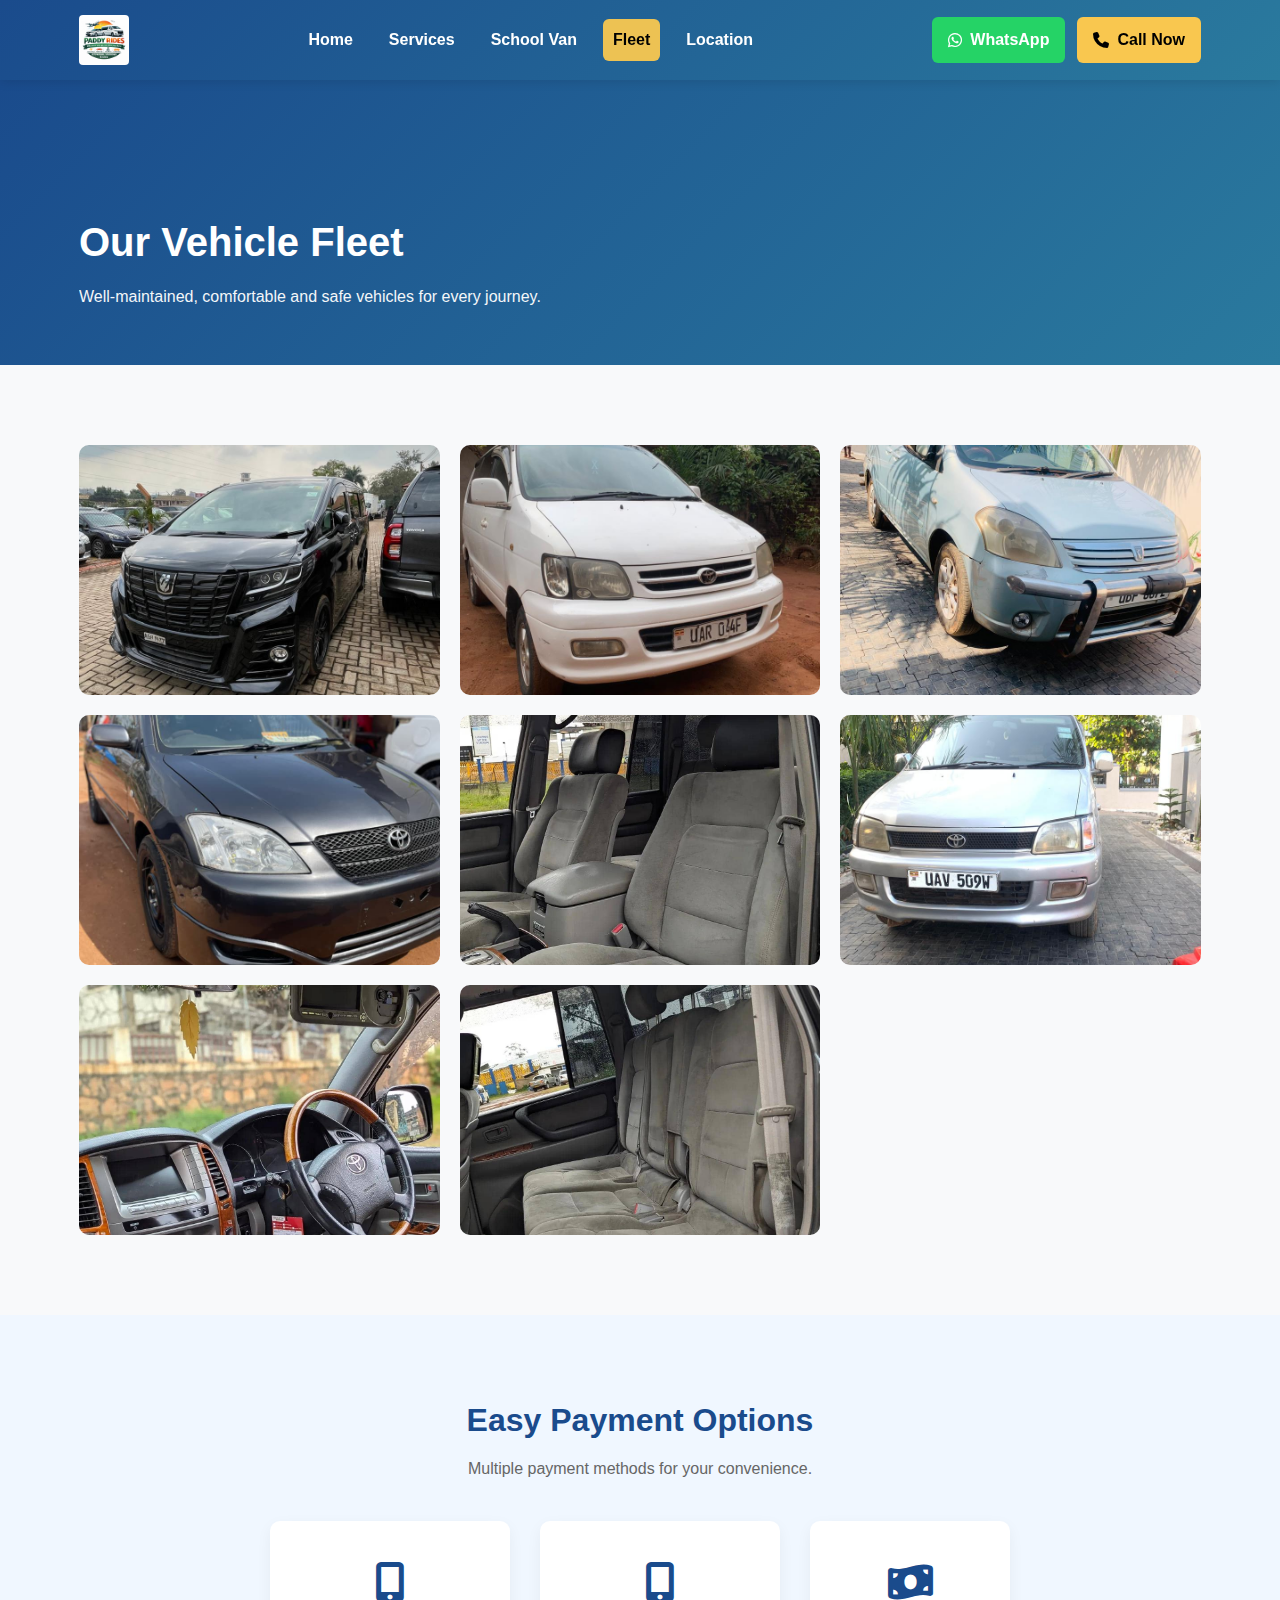
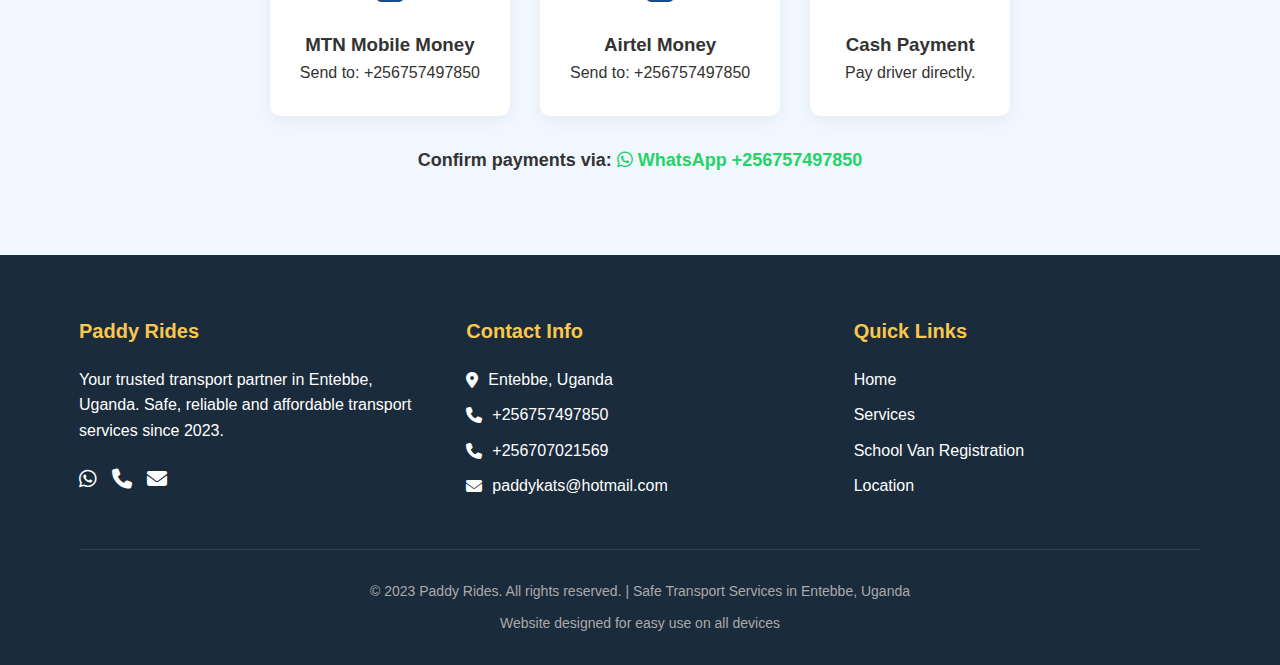
<file: gallery.html>
<!DOCTYPE html>
<html lang="en">
  <head>
    <meta charset="UTF-8" />
    <meta name="viewport" content="width=device-width, initial-scale=1.0" />
    <title>Paddy Rides - Vehicle Fleet & Payments</title>
    <link
      rel="stylesheet"
      href="https://cdnjs.cloudflare.com/ajax/libs/font-awesome/6.4.0/css/all.min.css"
    />
    <link rel="stylesheet" href="gallery.css" />
  </head>
  <body>
    <header>
      <div class="container header-content">
        <a class="logo" href="index.html">
          <img src="PR logo.jpeg" alt="Paddy Rides logo" class="logo-image" />
        </a>

        <nav class="nav-links" aria-label="Primary">
          <a href="index.html">Home</a>
          <a href="services.html">Services</a>
          <a href="registration.html">School Van</a>
          <a class="active" href="gallery.html">Fleet</a>
          <a href="location.html">Location</a>
        </nav>

        <div class="contact-header">
          <a href="https://wa.me/256757497850" class="contact-btn whatsapp-btn">
            <i class="fab fa-whatsapp"></i> WhatsApp
          </a>
          <a href="tel:+256757497850" class="contact-btn">
            <i class="fas fa-phone"></i> Call Now
          </a>
        </div>
      </div>
    </header>

    <section class="page-hero">
      <div class="container">
        <h2>Our Vehicle Fleet</h2>
        <p>Well-maintained, comfortable and safe vehicles for every journey.</p>
      </div>
    </section>

    <section>
      <div class="container">
        <div class="gallery-grid">
          <div class="gallery-item">
            <img src="image 1.jpeg" alt="Paddy Rides vehicle" />
          </div>
          <div class="gallery-item">
            <img src="image 2.jpeg" alt="Paddy Rides vehicle" />
          </div>
          <div class="gallery-item">
            <img src="image 3.jpeg" alt="Paddy Rides vehicle" />
          </div>
          <div class="gallery-item">
            <img src="image 4.jpeg" alt="Paddy Rides vehicle" />
          </div>
          <div class="gallery-item">
            <img src="image 5.jpeg" alt="Paddy Rides vehicle" />
          </div>
          <div class="gallery-item">
            <img src="image 6.jpeg" alt="Paddy Rides vehicle" />
          </div>
          <div class="gallery-item">
            <img src="image 7.jpeg" alt="Paddy Rides vehicle" />
          </div>
          <div class="gallery-item">
            <img src="image 8.jpeg" alt="Paddy Rides vehicle" />
          </div>
        </div>
      </div>
    </section>

    <section class="payments">
      <div class="container">
        <div class="section-title">
          <h2>Easy Payment Options</h2>
          <p>Multiple payment methods for your convenience.</p>
        </div>
        <div class="payment-methods">
          <div class="payment-card">
            <div class="payment-icon">
              <i class="fas fa-mobile-alt"></i>
            </div>
            <h3>MTN Mobile Money</h3>
            <p>Send to: +256757497850</p>
          </div>
          <div class="payment-card">
            <div class="payment-icon">
              <i class="fas fa-mobile-alt"></i>
            </div>
            <h3>Airtel Money</h3>
            <p>Send to: +256757497850</p>
          </div>
          <div class="payment-card">
            <div class="payment-icon">
              <i class="fas fa-money-bill-wave"></i>
            </div>
            <h3>Cash Payment</h3>
            <p>Pay driver directly.</p>
          </div>
        </div>
        <p class="payment-note">
          <strong>Confirm payments via:</strong>
          <a href="https://wa.me/256757497850">
            <i class="fab fa-whatsapp"></i> WhatsApp +256757497850
          </a>
        </p>
      </div>
    </section>

    <footer>
      <div class="container">
        <div class="footer-content">
          <div class="footer-column">
            <h3>Paddy Rides</h3>
            <p>
              Your trusted transport partner in Entebbe, Uganda. Safe, reliable and affordable
              transport services since 2023.
            </p>
            <div class="social-links">
              <a href="https://wa.me/256757497850"><i class="fab fa-whatsapp"></i></a>
              <a href="tel:+256757497850"><i class="fas fa-phone"></i></a>
              <a href="mailto:paddykats@hotmail.com"><i class="fas fa-envelope"></i></a>
            </div>
          </div>

          <div class="footer-column">
            <h3>Contact Info</h3>
            <div class="contact-info">
              <p><i class="fas fa-map-marker-alt"></i> Entebbe, Uganda</p>
              <p><i class="fas fa-phone"></i> +256757497850</p>
              <p><i class="fas fa-phone"></i> +256707021569</p>
              <p><i class="fas fa-envelope"></i> paddykats@hotmail.com</p>
            </div>
          </div>

          <div class="footer-column">
            <h3>Quick Links</h3>
            <ul style="list-style: none">
              <li style="margin-bottom: 10px">
                <a href="index.html" style="color: white; text-decoration: none">Home</a>
              </li>
              <li style="margin-bottom: 10px">
                <a href="services.html" style="color: white; text-decoration: none">Services</a>
              </li>
              <li style="margin-bottom: 10px">
                <a href="registration.html" style="color: white; text-decoration: none"
                  >School Van Registration</a
                >
              </li>
              <li>
                <a href="location.html" style="color: white; text-decoration: none">Location</a>
              </li>
            </ul>
          </div>
        </div>

        <div class="copyright">
          <p>© 2023 Paddy Rides. All rights reserved. | Safe Transport Services in Entebbe, Uganda</p>
          <p style="margin-top: 10px">Website designed for easy use on all devices</p>
        </div>
      </div>
    </footer>
  </body>
</html>
</file>
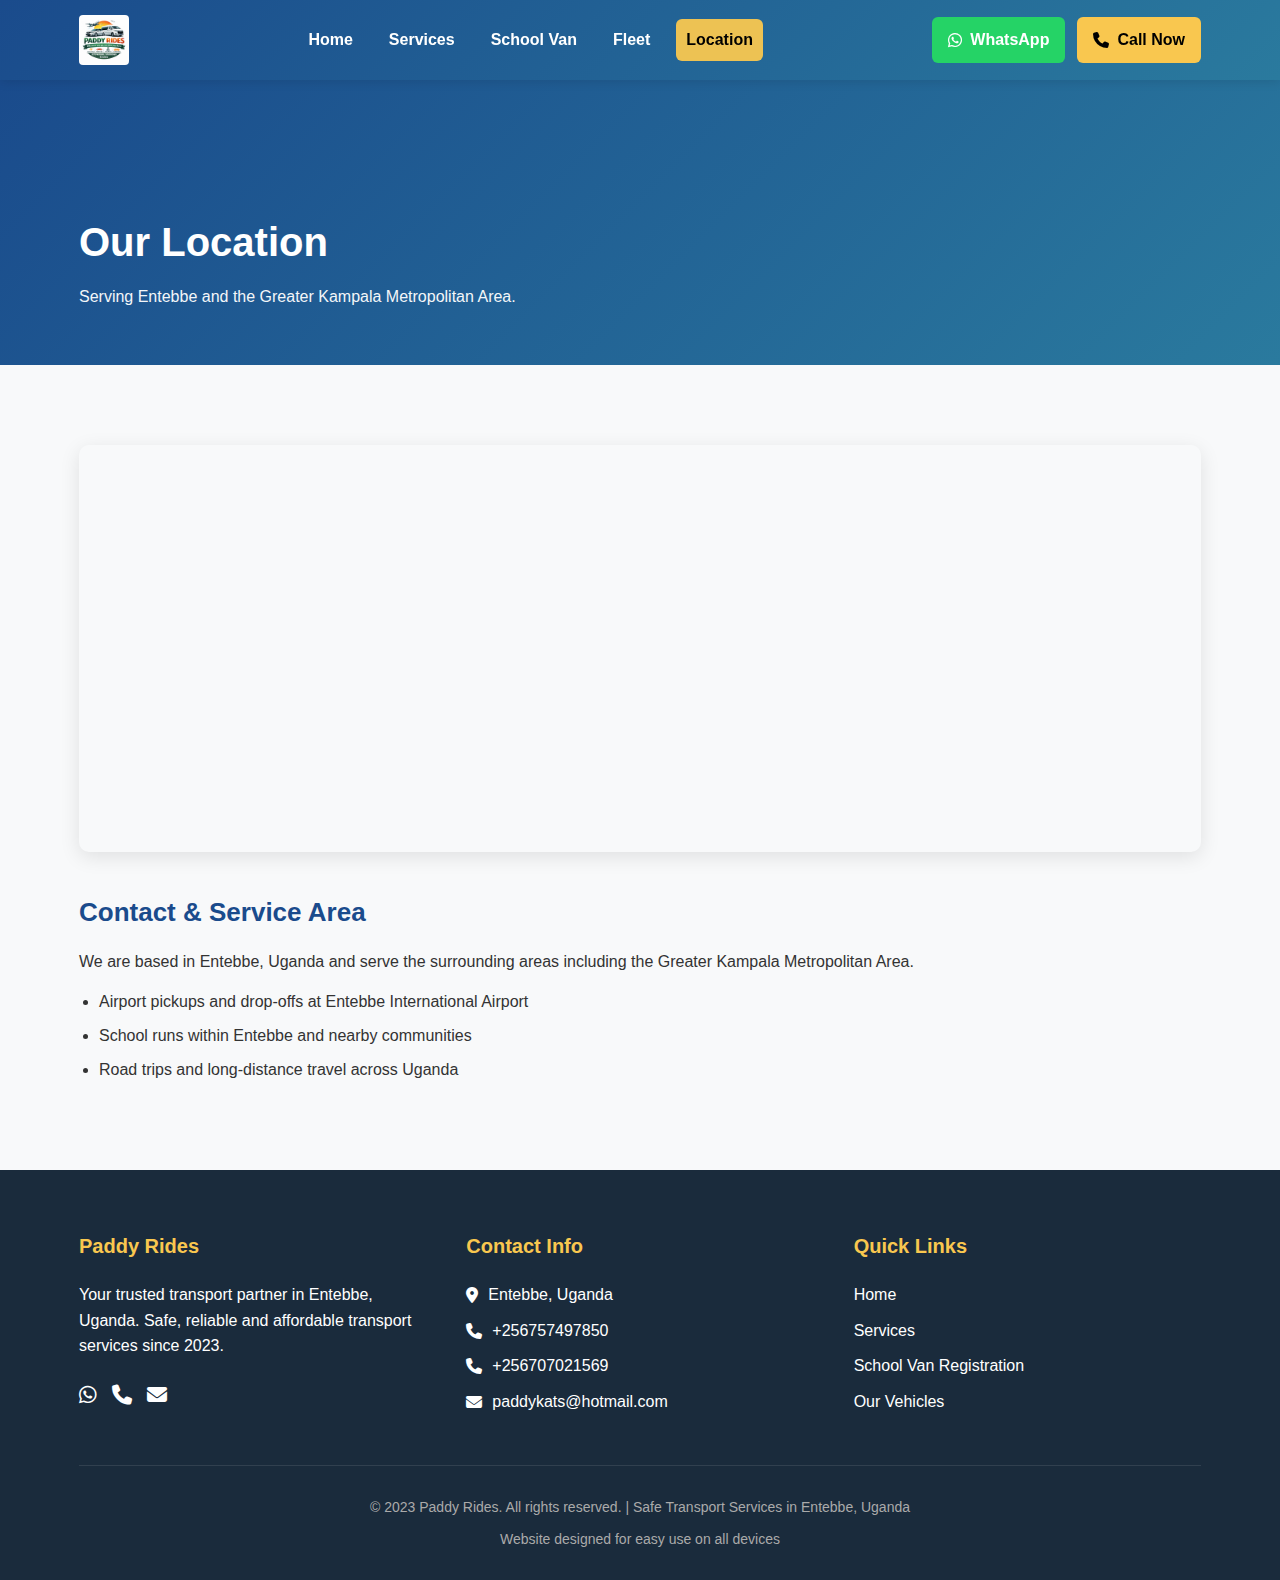
<file: location.html>
<!DOCTYPE html>
<html lang="en">
  <head>
    <meta charset="UTF-8" />
    <meta name="viewport" content="width=device-width, initial-scale=1.0" />
    <title>Paddy Rides - Location</title>
    <link
      rel="stylesheet"
      href="https://cdnjs.cloudflare.com/ajax/libs/font-awesome/6.4.0/css/all.min.css"
    />
    <link rel="stylesheet" href="location.css" />
  </head>
  <body>
    <header>
      <div class="container header-content">
        <a class="logo" href="index.html">
          <img src="PR LOGO.jpeg" alt="Paddy Rides logo" class="logo-image" />
        </a>

        <nav class="nav-links" aria-label="Primary">
          <a href="index.html">Home</a>
          <a href="services.html">Services</a>
          <a href="registration.html">School Van</a>
          <a href="gallery.html">Fleet</a>
          <a class="active" href="location.html">Location</a>
        </nav>

        <div class="contact-header">
          <a href="https://wa.me/256757497850" class="contact-btn whatsapp-btn">
            <i class="fab fa-whatsapp"></i> WhatsApp
          </a>
          <a href="tel:+256757497850" class="contact-btn">
            <i class="fas fa-phone"></i> Call Now
          </a>
        </div>
      </div>
    </header>

    <section class="page-hero">
      <div class="container">
        <h2>Our Location</h2>
        <p>Serving Entebbe and the Greater Kampala Metropolitan Area.</p>
      </div>
    </section>

    <section>
      <div class="container">
        <div class="map-wrapper">
          <iframe
            src="https://www.google.com/maps/embed?pb=!1m18!1m12!1m3!1d3989.7395999999996!2d32.463191!3d0.0512126!2m3!1f0!2f0!3f0!3m2!1i1024!2i768!4f13.1!3m3!1m2!1s0x177dbb6e8a6e2d5f%3A0xf4c2d4a8b6e7b1b8!2sEntebbe%2C%20Uganda!5e0!3m2!1sen!2s!4v1681234567890!5m2!1sen!2s"
            width="100%"
            height="400"
            style="border: 0"
            allowfullscreen=""
            loading="lazy"
            referrerpolicy="no-referrer-when-downgrade"
          ></iframe>
        </div>

        <div class="location-details">
          <h3>Contact & Service Area</h3>
          <p>
            We are based in Entebbe, Uganda and serve the surrounding areas including the Greater
            Kampala Metropolitan Area.
          </p>
          <ul>
            <li>Airport pickups and drop-offs at Entebbe International Airport</li>
            <li>School runs within Entebbe and nearby communities</li>
            <li>Road trips and long-distance travel across Uganda</li>
          </ul>
        </div>
      </div>
    </section>

    <footer>
      <div class="container">
        <div class="footer-content">
          <div class="footer-column">
            <h3>Paddy Rides</h3>
            <p>
              Your trusted transport partner in Entebbe, Uganda. Safe, reliable and affordable
              transport services since 2023.
            </p>
            <div class="social-links">
              <a href="https://wa.me/256757497850"><i class="fab fa-whatsapp"></i></a>
              <a href="tel:+256757497850"><i class="fas fa-phone"></i></a>
              <a href="mailto:paddykats@hotmail.com"><i class="fas fa-envelope"></i></a>
            </div>
          </div>

          <div class="footer-column">
            <h3>Contact Info</h3>
            <div class="contact-info">
              <p><i class="fas fa-map-marker-alt"></i> Entebbe, Uganda</p>
              <p><i class="fas fa-phone"></i> +256757497850</p>
              <p><i class="fas fa-phone"></i> +256707021569</p>
              <p><i class="fas fa-envelope"></i> paddykats@hotmail.com</p>
            </div>
          </div>

          <div class="footer-column">
            <h3>Quick Links</h3>
            <ul style="list-style: none">
              <li style="margin-bottom: 10px">
                <a href="index.html" style="color: white; text-decoration: none">Home</a>
              </li>
              <li style="margin-bottom: 10px">
                <a href="services.html" style="color: white; text-decoration: none">Services</a>
              </li>
              <li style="margin-bottom: 10px">
                <a href="registration.html" style="color: white; text-decoration: none"
                  >School Van Registration</a
                >
              </li>
              <li>
                <a href="gallery.html" style="color: white; text-decoration: none">Our Vehicles</a>
              </li>
            </ul>
          </div>
        </div>

        <div class="copyright">
          <p>© 2023 Paddy Rides. All rights reserved. | Safe Transport Services in Entebbe, Uganda</p>
          <p style="margin-top: 10px">Website designed for easy use on all devices</p>
        </div>
      </div>
    </footer>
  </body>
</html>
</file>
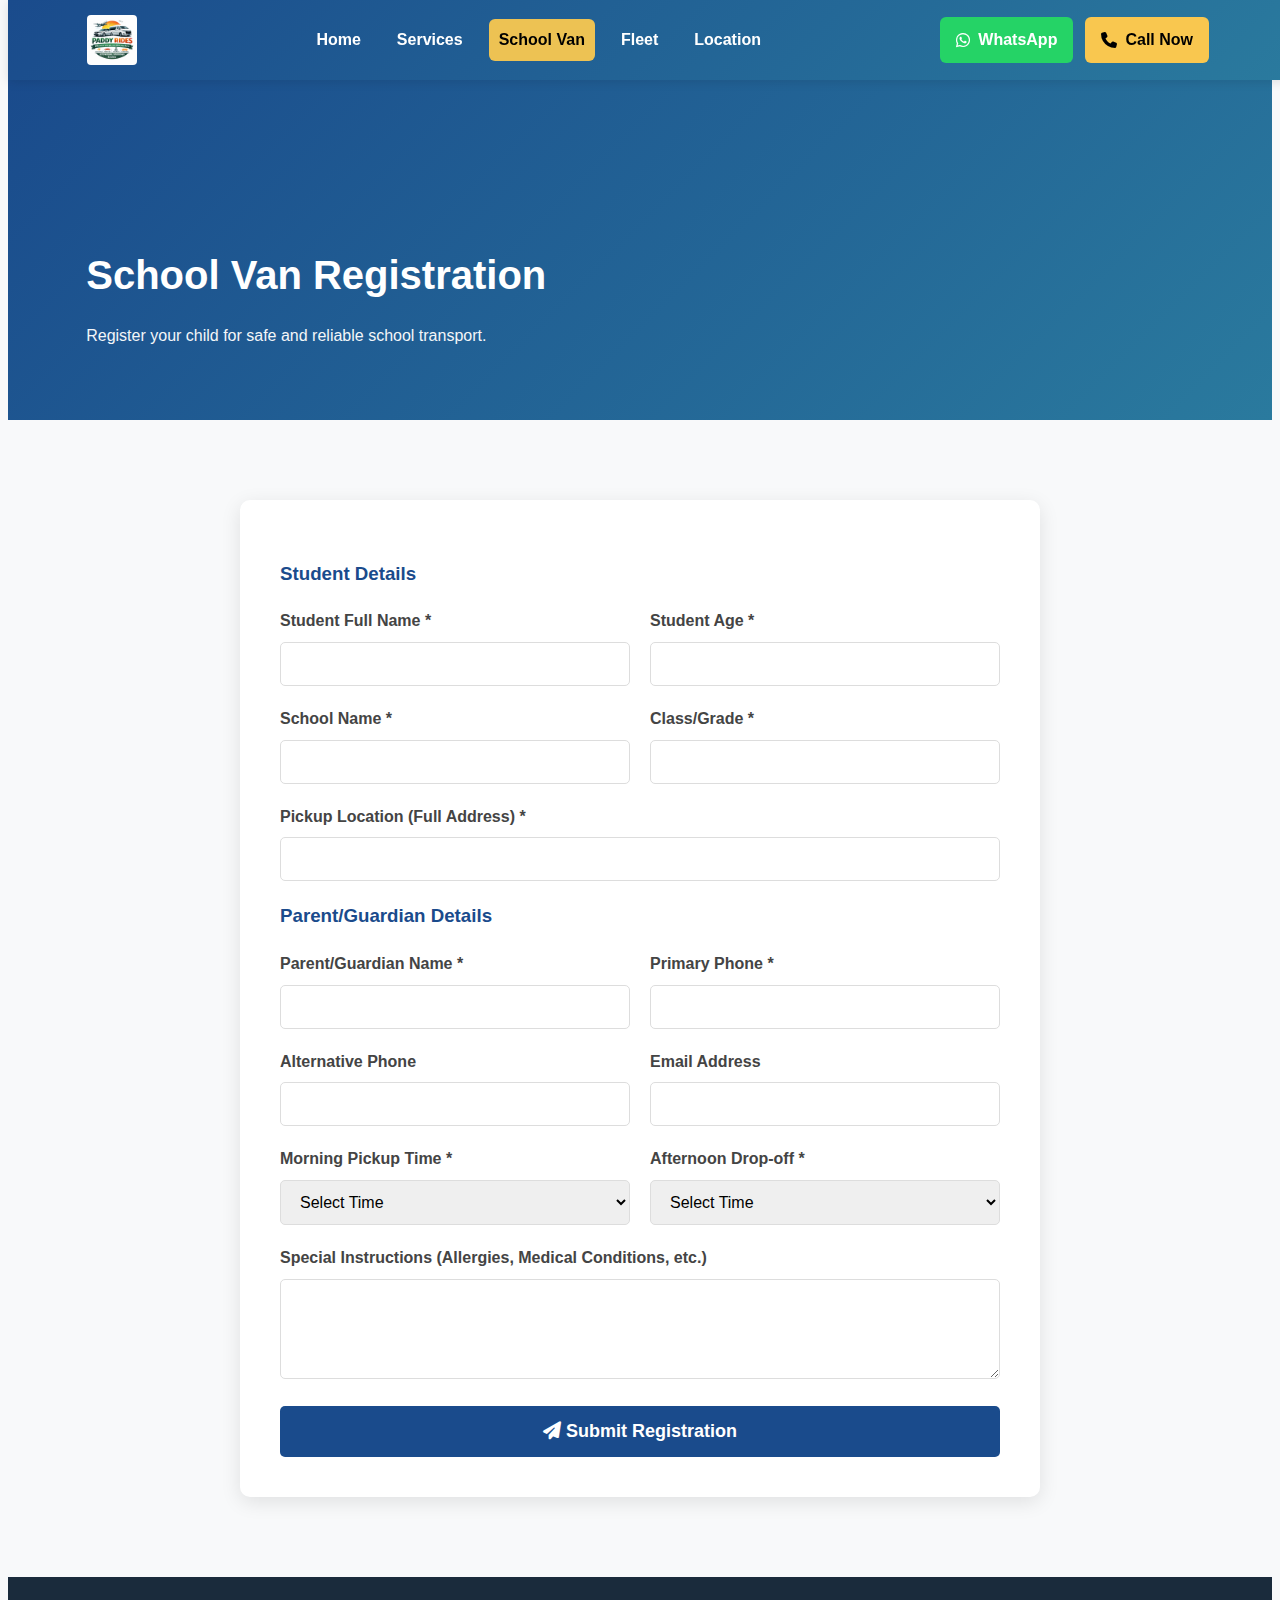
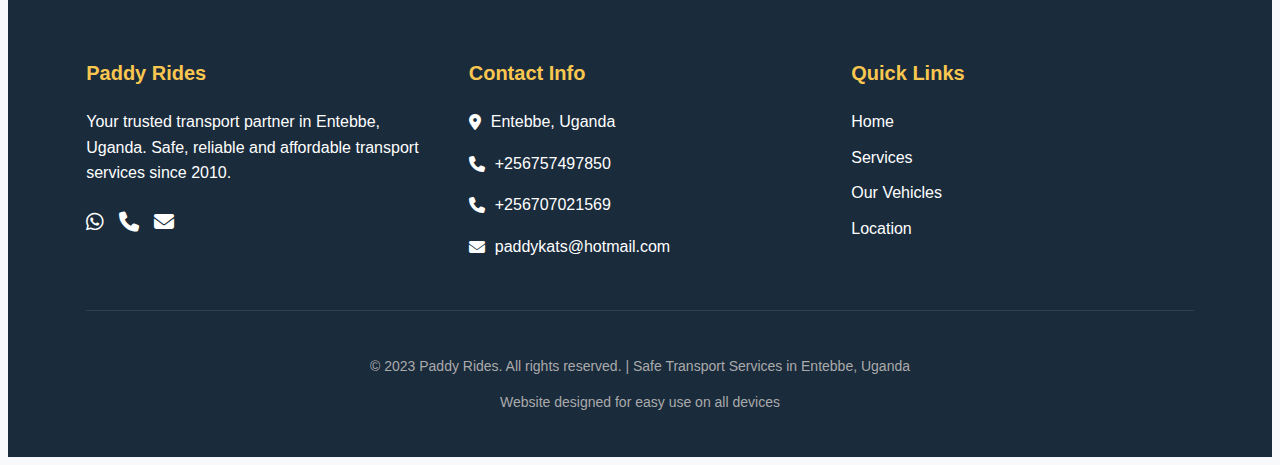
<file: registration.html>
<!DOCTYPE html>
<html lang="en">
  <head>
    <meta charset="UTF-8" />
    <meta name="viewport" content="width=device-width, initial-scale=1.0" />
    <title>Paddy Rides - School Van Registration</title>
    <link
      rel="stylesheet"
      href="https://cdnjs.cloudflare.com/ajax/libs/font-awesome/6.4.0/css/all.min.css"
    />
    <link rel="stylesheet" href="registration.css" />
  </head>
  <body>
    <header>
      <div class="container header-content">
        <a class="logo" href="index.html">
          <img src="PR logo.jpeg" alt="Paddy Rides logo" class="logo-image" />
        </a>

        <nav class="nav-links" aria-label="Primary">
          <a href="index.html">Home</a>
          <a href="services.html">Services</a>
          <a class="active" href="registration.html">School Van</a>
          <a href="gallery.html">Fleet</a>
          <a href="location.html">Location</a>
        </nav>

        <div class="contact-header">
          <a href="https://wa.me/256757497850" class="contact-btn whatsapp-btn">
            <i class="fab fa-whatsapp"></i> WhatsApp
          </a>
          <a href="tel:+256757497850" class="contact-btn">
            <i class="fas fa-phone"></i> Call Now
          </a>
        </div>
      </div>
    </header>

    <section class="page-hero">
      <div class="container">
        <h2>School Van Registration</h2>
        <p>Register your child for safe and reliable school transport.</p>
      </div>
    </section>

    <section>
      <div class="container">
        <div id="successMessage" class="success-message">
          <i class="fas fa-check-circle" style="font-size: 40px; margin-bottom: 15px"></i>
          <h3>Registration Submitted Successfully!</h3>
          <p>
            Your registration has been submitted. WhatsApp has opened with your details—please tap Send to notify us. We will contact you within 24 hours to confirm.
          </p>
        </div>

        <!-- To receive email notifications: Sign up at formspree.io, create a form with paddykats@hotmail.com, then replace YOUR_FORMSPREE_ID below with your form ID. -->
        <div class="form-container">
          <form id="registrationForm" action="https://formspree.io/f/YOUR_FORMSPREE_ID" method="POST">
            <h3 class="section-heading">Student Details</h3>
            <div class="form-row">
              <div class="form-group">
                <label for="studentName">Student Full Name *</label>
                <input type="text" id="studentName" name="studentName" required />
              </div>
              <div class="form-group">
                <label for="studentAge">Student Age *</label>
                <input type="number" id="studentAge" name="studentAge" min="3" max="18" required />
              </div>
            </div>

            <div class="form-row">
              <div class="form-group">
                <label for="schoolName">School Name *</label>
                <input type="text" id="schoolName" name="schoolName" required />
              </div>
              <div class="form-group">
                <label for="studentGrade">Class/Grade *</label>
                <input type="text" id="studentGrade" name="studentGrade" required />
              </div>
            </div>

            <div class="form-group">
              <label for="pickupLocation">Pickup Location (Full Address) *</label>
              <input type="text" id="pickupLocation" name="pickupLocation" required />
            </div>

            <h3 class="section-heading">Parent/Guardian Details</h3>

            <div class="form-row">
              <div class="form-group">
                <label for="parentName">Parent/Guardian Name *</label>
                <input type="text" id="parentName" name="parentName" required />
              </div>
              <div class="form-group">
                <label for="primaryPhone">Primary Phone *</label>
                <input type="tel" id="primaryPhone" name="primaryPhone" required />
              </div>
            </div>

            <div class="form-row">
              <div class="form-group">
                <label for="altPhone">Alternative Phone</label>
                <input type="tel" id="altPhone" name="altPhone" />
              </div>
              <div class="form-group">
                <label for="email">Email Address</label>
                <input type="email" id="email" name="email" />
              </div>
            </div>

            <div class="form-row">
              <div class="form-group">
                <label for="pickupTime">Morning Pickup Time *</label>
                <select id="pickupTime" name="pickupTime" required>
                  <option value="">Select Time</option>
                  <option value="6:30 AM">6:30 AM</option>
                  <option value="7:00 AM">7:00 AM</option>
                  <option value="7:30 AM">7:30 AM</option>
                </select>
              </div>
              <div class="form-group">
                <label for="dropoffTime">Afternoon Drop-off *</label>
                <select id="dropoffTime" name="dropoffTime" required>
                  <option value="">Select Time</option>
                  <option value="4:00 PM">4:00 PM</option>
                  <option value="5:00 PM">5:00 PM</option>
                  <option value="5:30 PM">5:30 PM</option>
                </select>
              </div>
            </div>

            <div class="form-group">
              <label for="specialInstructions"
                >Special Instructions (Allergies, Medical Conditions, etc.)</label
              >
              <textarea id="specialInstructions" name="specialInstructions"></textarea>
            </div>

            <button type="submit" class="submit-btn">
              <i class="fas fa-paper-plane"></i> Submit Registration
            </button>
          </form>
        </div>
      </div>
    </section>

    <footer>
      <div class="container">
        <div class="footer-content">
          <div class="footer-column">
            <h3>Paddy Rides</h3>
            <p>
              Your trusted transport partner in Entebbe, Uganda. Safe, reliable and affordable
              transport services since 2010.
            </p>
            <div class="social-links">
              <a href="https://wa.me/256757497850"><i class="fab fa-whatsapp"></i></a>
              <a href="tel:+256757497850"><i class="fas fa-phone"></i></a>
              <a href="mailto:paddykats@hotmail.com"><i class="fas fa-envelope"></i></a>
            </div>
          </div>

          <div class="footer-column">
            <h3>Contact Info</h3>
            <div class="contact-info">
              <p><i class="fas fa-map-marker-alt"></i> Entebbe, Uganda</p>
              <p><i class="fas fa-phone"></i> +256757497850</p>
              <p><i class="fas fa-phone"></i> +256707021569</p>
              <p><i class="fas fa-envelope"></i> paddykats@hotmail.com</p>
            </div>
          </div>

          <div class="footer-column">
            <h3>Quick Links</h3>
            <ul style="list-style: none">
              <li style="margin-bottom: 10px">
                <a href="index.html" style="color: white; text-decoration: none">Home</a>
              </li>
              <li style="margin-bottom: 10px">
                <a href="services.html" style="color: white; text-decoration: none">Services</a>
              </li>
              <li style="margin-bottom: 10px">
                <a href="gallery.html" style="color: white; text-decoration: none">Our Vehicles</a>
              </li>
              <li>
                <a href="location.html" style="color: white; text-decoration: none">Location</a>
              </li>
            </ul>
          </div>
        </div>

        <div class="copyright">
          <p>© 2023 Paddy Rides. All rights reserved. | Safe Transport Services in Entebbe, Uganda</p>
          <p style="margin-top: 10px">Website designed for easy use on all devices</p>
        </div>
      </div>
    </footer>

    <script>
      (function () {
        const form = document.getElementById("registrationForm");
        const formAction = form.action || "";
        const FORMSPREE_ID = formAction.includes("/f/") ? formAction.split("/f/")[1].split("/")[0] : "";
        const SITE_EMAIL = "paddykats@hotmail.com";
        const WHATSAPP_NUMBER = "256757497850";
        const successEl = document.getElementById("successMessage");

        function buildWhatsAppMessage() {
          const studentName = document.getElementById("studentName").value;
          const studentAge = document.getElementById("studentAge").value;
          const schoolName = document.getElementById("schoolName").value;
          const studentGrade = document.getElementById("studentGrade").value;
          const pickupLocation = document.getElementById("pickupLocation").value;
          const parentName = document.getElementById("parentName").value;
          const primaryPhone = document.getElementById("primaryPhone").value;
          const altPhone = document.getElementById("altPhone").value;
          const email = document.getElementById("email").value;
          const pickupTime = document.getElementById("pickupTime").value;
          const dropoffTime = document.getElementById("dropoffTime").value;
          const specialInstructions = document.getElementById("specialInstructions").value;

          let msg = `New School Van Registration:\n\n`;
          msg += `Student: ${studentName}\n`;
          msg += `Age: ${studentAge}\n`;
          msg += `School: ${schoolName}\n`;
          msg += `Grade: ${studentGrade}\n`;
          msg += `Pickup: ${pickupLocation}\n\n`;
          msg += `Parent: ${parentName}\n`;
          msg += `Phone: ${primaryPhone}\n`;
          if (altPhone) msg += `Alt Phone: ${altPhone}\n`;
          if (email) msg += `Email: ${email}\n\n`;
          msg += `Pickup Time: ${pickupTime}\n`;
          msg += `Drop-off: ${dropoffTime}\n`;
          if (specialInstructions) msg += `\nSpecial: ${specialInstructions}\n`;
          msg += `\nPlease contact to confirm.`;
          return msg;
        }

        function showSuccessAndOpenWhatsApp() {
          const message = buildWhatsAppMessage();
          successEl.classList.add("show");
          successEl.scrollIntoView({ behavior: "smooth" });
          window.open(
            `https://wa.me/${WHATSAPP_NUMBER}?text=${encodeURIComponent(message)}`,
            "_blank",
            "noopener,noreferrer"
          );
          form.reset();
        }

        function sendMailtoFallback() {
          const message = buildWhatsAppMessage();
          const subject = "New School Van Registration - " + document.getElementById("studentName").value;
          window.location.href = `mailto:${SITE_EMAIL}?subject=${encodeURIComponent(subject)}&body=${encodeURIComponent(message)}`;
          showSuccessAndOpenWhatsApp();
        }

        form.addEventListener("submit", async function (e) {
          e.preventDefault();

          const formData = new FormData(form);
          formData.set("_subject", "New School Van Registration - " + formData.get("studentName"));
          const parentEmail = formData.get("email");
          if (parentEmail) formData.set("_replyto", parentEmail);

          const useFormspree = FORMSPREE_ID && !FORMSPREE_ID.startsWith("YOUR_");

          if (useFormspree) {
            try {
              const res = await fetch(`https://formspree.io/f/${FORMSPREE_ID}`, {
                method: "POST",
                body: formData,
                headers: { Accept: "application/json" },
              });
              const data = await res.json();
              if (data.ok) {
                showSuccessAndOpenWhatsApp();
              } else {
                sendMailtoFallback();
              }
            } catch (err) {
              sendMailtoFallback();
            }
          } else {
            sendMailtoFallback();
          }
        });
      })();
    </script>
  </body>
</html>
</file>
<file: gallery.css>
* {
  margin: 0;
  padding: 0;
  box-sizing: border-box;
}

body {
  font-family: "Segoe UI", Tahoma, Geneva, Verdana, sans-serif;
  line-height: 1.6;
  color: #333;
  background: #f8f9fa;
}

.container {
  width: 90%;
  max-width: 1200px;
  margin: 0 auto;
  padding: 0 15px;
}

header {
  background: linear-gradient(135deg, #1a4b8c, #2a7a9e);
  color: white;
  padding: 15px 0;
  position: fixed;
  width: 100%;
  top: 0;
  z-index: 1000;
  box-shadow: 0 2px 10px rgba(0, 0, 0, 0.1);
}

.header-content {
  display: flex;
  justify-content: space-between;
  align-items: center;
  gap: 20px;
}

.logo {
  display: flex;
  align-items: center;
}

.logo-image {
  height: 50px;
  width: auto;
  border-radius: 4px;
}

.nav-links {
  display: flex;
  gap: 16px;
  flex-wrap: wrap;
  justify-content: center;
  align-items: center;
}

.nav-links a {
  color: white;
  text-decoration: none;
  font-weight: 600;
  padding: 8px 10px;
  border-radius: 6px;
  transition: background 0.2s, color 0.2s;
}

.nav-links a:hover {
  background: rgba(255, 255, 255, 0.15);
}

.nav-links a.active {
  background: rgba(249, 199, 79, 0.95);
  color: #000;
}

.contact-header {
  display: flex;
  gap: 12px;
  align-items: center;
  flex-wrap: wrap;
  justify-content: flex-end;
}

.contact-btn {
  background: #f9c74f;
  color: #000;
  padding: 10px 16px;
  border-radius: 6px;
  text-decoration: none;
  font-weight: bold;
  display: flex;
  align-items: center;
  gap: 8px;
  white-space: nowrap;
}

.whatsapp-btn {
  background: #25d366;
  color: white;
}

.page-hero {
  margin-top: 80px;
  padding: 130px 0 55px;
  background: linear-gradient(135deg, #1a4b8c, #2a7a9e);
  color: white;
}

.page-hero h2 {
  font-size: 40px;
  margin-bottom: 10px;
}

.page-hero p {
  opacity: 0.95;
  max-width: 850px;
}

section {
  padding: 80px 0;
}

.gallery-grid {
  display: grid;
  grid-template-columns: repeat(auto-fit, minmax(300px, 1fr));
  gap: 20px;
}

.gallery-item {
  border-radius: 10px;
  overflow: hidden;
  height: 250px;
}

.gallery-item img {
  width: 100%;
  height: 100%;
  object-fit: cover;
  transition: transform 0.5s;
}

.gallery-item:hover img {
  transform: scale(1.05);
}

.payments {
  background: #f0f7ff;
}

.section-title {
  text-align: center;
  margin-bottom: 40px;
}

.section-title h2 {
  font-size: 32px;
  color: #1a4b8c;
  margin-bottom: 10px;
}

.section-title p {
  color: #666;
}

.payment-methods {
  display: flex;
  justify-content: center;
  gap: 30px;
  flex-wrap: wrap;
}

.payment-card {
  background: white;
  padding: 30px;
  border-radius: 10px;
  text-align: center;
  min-width: 200px;
  box-shadow: 0 5px 15px rgba(0, 0, 0, 0.05);
}

.payment-icon {
  font-size: 40px;
  margin-bottom: 15px;
  color: #1a4b8c;
}

.payment-note {
  text-align: center;
  margin-top: 30px;
  font-size: 18px;
}

.payment-note a {
  color: #25d366;
  font-weight: bold;
  text-decoration: none;
}

footer {
  background: #1a2b3c;
  color: white;
  padding: 60px 0 30px;
}

.footer-content {
  display: grid;
  grid-template-columns: repeat(auto-fit, minmax(250px, 1fr));
  gap: 40px;
  margin-bottom: 40px;
}

.footer-column h3 {
  margin-bottom: 20px;
  color: #f9c74f;
  font-size: 20px;
}

.contact-info p {
  margin-bottom: 10px;
  display: flex;
  align-items: center;
  gap: 10px;
}

.social-links {
  display: flex;
  gap: 15px;
  margin-top: 20px;
}

.social-links a {
  color: white;
  font-size: 20px;
  transition: color 0.3s;
}

.social-links a:hover {
  color: #f9c74f;
}

.copyright {
  text-align: center;
  padding-top: 30px;
  border-top: 1px solid rgba(255, 255, 255, 0.1);
  color: #aaa;
  font-size: 14px;
}

@media (max-width: 768px) {
  .header-content {
    flex-direction: column;
    gap: 12px;
  }

  .nav-links {
    justify-content: center;
  }

  .page-hero {
    padding: 110px 0 45px;
  }

  .page-hero h2 {
    font-size: 32px;
  }

  .gallery-grid {
    grid-template-columns: 1fr;
  }
}
</file>
<file: location.css>
* {
  margin: 0;
  padding: 0;
  box-sizing: border-box;
}

body {
  font-family: "Segoe UI", Tahoma, Geneva, Verdana, sans-serif;
  line-height: 1.6;
  color: #333;
  background: #f8f9fa;
}

.container {
  width: 90%;
  max-width: 1200px;
  margin: 0 auto;
  padding: 0 15px;
}

header {
  background: linear-gradient(135deg, #1a4b8c, #2a7a9e);
  color: white;
  padding: 15px 0;
  position: fixed;
  width: 100%;
  top: 0;
  z-index: 1000;
  box-shadow: 0 2px 10px rgba(0, 0, 0, 0.1);
}

.header-content {
  display: flex;
  justify-content: space-between;
  align-items: center;
  gap: 20px;
}

.logo {
  display: flex;
  align-items: center;
}

.logo-image {
  height: 50px;
  width: auto;
  border-radius: 4px;
}

.nav-links {
  display: flex;
  gap: 16px;
  flex-wrap: wrap;
  justify-content: center;
  align-items: center;
}

.nav-links a {
  color: white;
  text-decoration: none;
  font-weight: 600;
  padding: 8px 10px;
  border-radius: 6px;
  transition: background 0.2s, color 0.2s;
}

.nav-links a:hover {
  background: rgba(255, 255, 255, 0.15);
}

.nav-links a.active {
  background: rgba(249, 199, 79, 0.95);
  color: #000;
}

.contact-header {
  display: flex;
  gap: 12px;
  align-items: center;
  flex-wrap: wrap;
  justify-content: flex-end;
}

.contact-btn {
  background: #f9c74f;
  color: #000;
  padding: 10px 16px;
  border-radius: 6px;
  text-decoration: none;
  font-weight: bold;
  display: flex;
  align-items: center;
  gap: 8px;
  white-space: nowrap;
}

.whatsapp-btn {
  background: #25d366;
  color: white;
}

.page-hero {
  margin-top: 80px;
  padding: 130px 0 55px;
  background: linear-gradient(135deg, #1a4b8c, #2a7a9e);
  color: white;
}

.page-hero h2 {
  font-size: 40px;
  margin-bottom: 10px;
}

.page-hero p {
  opacity: 0.95;
  max-width: 850px;
}

section {
  padding: 80px 0;
}

.map-wrapper {
  border-radius: 10px;
  overflow: hidden;
  box-shadow: 0 5px 20px rgba(0, 0, 0, 0.1);
  margin-bottom: 40px;
}

.location-details h3 {
  font-size: 26px;
  margin-bottom: 15px;
  color: #1a4b8c;
}

.location-details p {
  margin-bottom: 15px;
}

.location-details ul {
  margin-left: 20px;
  list-style: disc;
}

.location-details li {
  margin-bottom: 8px;
}

footer {
  background: #1a2b3c;
  color: white;
  padding: 60px 0 30px;
}

.footer-content {
  display: grid;
  grid-template-columns: repeat(auto-fit, minmax(250px, 1fr));
  gap: 40px;
  margin-bottom: 40px;
}

.footer-column h3 {
  margin-bottom: 20px;
  color: #f9c74f;
  font-size: 20px;
}

.contact-info p {
  margin-bottom: 10px;
  display: flex;
  align-items: center;
  gap: 10px;
}

.social-links {
  display: flex;
  gap: 15px;
  margin-top: 20px;
}

.social-links a {
  color: white;
  font-size: 20px;
  transition: color 0.3s;
}

.social-links a:hover {
  color: #f9c74f;
}

.copyright {
  text-align: center;
  padding-top: 30px;
  border-top: 1px solid rgba(255, 255, 255, 0.1);
  color: #aaa;
  font-size: 14px;
}

@media (max-width: 768px) {
  .header-content {
    flex-direction: column;
    gap: 12px;
  }

  .nav-links {
    justify-content: center;
  }

  .page-hero {
    padding: 110px 0 45px;
  }

  .page-hero h2 {
    font-size: 32px;
  }
}
</file>
<file: registration.css>
* {
  margi* {
  margin: 0;
  padding: 0;
  box-sizing: border-box;
}

body {
  font-family: "Segoe UI", Tahoma, Geneva, Verdana, sans-serif;
  line-height: 1.6;
  color: #333;
  background: #f8f9fa;
}

.container {
  width: 90%;
  max-width: 1200px;
  margin: 0 auto;
  padding: 0 15px;
}

header {
  background: linear-gradient(135deg, #1a4b8c, #2a7a9e);
  color: white;
  padding: 15px 0;
  position: fixed;
  width: 100%;
  top: 0;
  z-index: 1000;
  box-shadow: 0 2px 10px rgba(0, 0, 0, 0.1);
}

.header-content {
  display: flex;
  justify-content: space-between;
  align-items: center;
  gap: 20px;
}

.logo {
  display: flex;
  align-items: center;
}

.logo-image {
  height: 50px;
  width: auto;
  border-radius: 4px;
}

.nav-links {
  display: flex;
  gap: 16px;
  flex-wrap: wrap;
  justify-content: center;
  align-items: center;
}

.nav-links a {
  color: white;
  text-decoration: none;
  font-weight: 600;
  padding: 8px 10px;
  border-radius: 6px;
  transition: background 0.2s, color 0.2s;
}

.nav-links a:hover {
  background: rgba(255, 255, 255, 0.15);
}

.nav-links a.active {
  background: rgba(249, 199, 79, 0.95);
  color: #000;
}

.contact-header {
  display: flex;
  gap: 12px;
  align-items: center;
  flex-wrap: wrap;
  justify-content: flex-end;
}

.contact-btn {
  background: #f9c74f;
  color: #000;
  padding: 10px 16px;
  border-radius: 6px;
  text-decoration: none;
  font-weight: bold;
  display: flex;
  align-items: center;
  gap: 8px;
  white-space: nowrap;
}

.whatsapp-btn {
  background: #25d366;
  color: white;
}

.page-hero {
  margin-top: 80px;
  padding: 130px 0 55px;
  background: linear-gradient(135deg, #1a4b8c, #2a7a9e);
  color: white;
}

.page-hero h2 {
  font-size: 40px;
  margin-bottom: 10px;
}

.page-hero p {
  opacity: 0.95;
  max-width: 850px;
}

section {
  padding: 80px 0;
}

.form-container {
  background: white;
  border-radius: 10px;
  padding: 40px;
  max-width: 800px;
  margin: 0 auto;
  box-shadow: 0 5px 20px rgba(0, 0, 0, 0.1);
}

.section-heading {
  margin-bottom: 20px;
  color: #1a4b8c;
}

.form-group {
  margin-bottom: 20px;
}

.form-row {
  display: grid;
  grid-template-columns: 1fr 1fr;
  gap: 20px;
}

label {
  display: block;
  margin-bottom: 8px;
  font-weight: 600;
  color: #444;
}

input,
select,
textarea {
  width: 100%;
  padding: 12px 15px;
  border: 1px solid #ddd;
  border-radius: 5px;
  font-size: 16px;
  font-family: inherit;
}

textarea {
  resize: vertical;
  min-height: 100px;
}

.submit-btn {
  background: #1a4b8c;
  color: white;
  border: none;
  padding: 15px 40px;
  font-size: 18px;
  border-radius: 5px;
  cursor: pointer;
  width: 100%;
  font-weight: bold;
  transition: background 0.3s;
}

.submit-btn:hover {
  background: #0d3a6e;
}

.success-message {
  display: none;
  background: #d4edda;
  color: #155724;
  padding: 20px;
  border-radius: 5px;
  margin: 20px 0;
  text-align: center;
}

.success-message.show {
  display: block;
}

footer {
  background: #1a2b3c;
  color: white;
  padding: 60px 0 30px;
}

.footer-content {
  display: grid;
  grid-template-columns: repeat(auto-fit, minmax(250px, 1fr));
  gap: 40px;
  margin-bottom: 40px;
}

.footer-column h3 {
  margin-bottom: 20px;
  color: #f9c74f;
  font-size: 20px;
}

.contact-info p {
  margin-bottom: 10px;
  display: flex;
  align-items: center;
  gap: 10px;
}

.social-links {
  display: flex;
  gap: 15px;
  margin-top: 20px;
}

.social-links a {
  color: white;
  font-size: 20px;
  transition: color 0.3s;
}

.social-links a:hover {
  color: #f9c74f;
}

.copyright {
  text-align: center;
  padding-top: 30px;
  border-top: 1px solid rgba(255, 255, 255, 0.1);
  color: #aaa;
  font-size: 14px;
}

@media (max-width: 768px) {
  .header-content {
    flex-direction: column;
    gap: 12px;
  }

  .nav-links {
    justify-content: center;
  }

  .page-hero {
    padding: 110px 0 45px;
  }

  .page-hero h2 {
    font-size: 32px;
  }

  .form-row {
    grid-template-columns: 1fr;
  }
}

n: 0;
  padding: 0;
  box-sizing: border-box;
}

body {
  font-family: "Segoe UI", Tahoma, Geneva, Verdana, sans-serif;
  line-height: 1.6;
  color: #333;
  background: #f8f9fa;
}

.container {
  width: 90%;
  max-width: 1200px;
  margin: 0 auto;
  padding: 0 15px;
}

header {
  background: linear-gradient(135deg, #1a4b8c, #2a7a9e);
  color: white;
  padding: 15px 0;
  position: fixed;
  width: 100%;
  top: 0;
  z-index: 1000;
  box-shadow: 0 2px 10px rgba(0, 0, 0, 0.1);
}

.header-content {
  display: flex;
  justify-content: space-between;
  align-items: center;
  gap: 20px;
}

.logo {
  display: flex;
  align-items: center;
}

.logo-image {
  height: 50px;
  width: auto;
  border-radius: 4px;
}

.nav-links {
  display: flex;
  gap: 16px;
  flex-wrap: wrap;
  justify-content: center;
  align-items: center;
}

.nav-links a {
  color: white;
  text-decoration: none;
  font-weight: 600;
  padding: 8px 10px;
  border-radius: 6px;
  transition: background 0.2s, color 0.2s;
}

.nav-links a:hover {
  background: rgba(255, 255, 255, 0.15);
}

.nav-links a.active {
  background: rgba(249, 199, 79, 0.95);
  color: #000;
}

.contact-header {
  display: flex;
  gap: 12px;
  align-items: center;
  flex-wrap: wrap;
  justify-content: flex-end;
}

.contact-btn {
  background: #f9c74f;
  color: #000;
  padding: 10px 16px;
  border-radius: 6px;
  text-decoration: none;
  font-weight: bold;
  display: flex;
  align-items: center;
  gap: 8px;
  white-space: nowrap;
}

.whatsapp-btn {
  background: #25d366;
  color: white;
}

.page-hero {
  margin-top: 80px;
  padding: 130px 0 55px;
  background: linear-gradient(135deg, #1a4b8c, #2a7a9e);
  color: white;
}

.page-hero h2 {
  font-size: 40px;
  margin-bottom: 10px;
}

.page-hero p {
  opacity: 0.95;
  max-width: 850px;
}

section {
  padding: 80px 0;
}

.form-container {
  background: white;
  border-radius: 10px;
  padding: 40px;
  max-width: 800px;
  margin: 0 auto;
  box-shadow: 0 5px 20px rgba(0, 0, 0, 0.1);
}

.section-heading {
  margin-bottom: 20px;
  color: #1a4b8c;
}

.form-group {
  margin-bottom: 20px;
}

.form-row {
  display: grid;
  grid-template-columns: 1fr 1fr;
  gap: 20px;
}

label {
  display: block;
  margin-bottom: 8px;
  font-weight: 600;
  color: #444;
}

input,
select,
textarea {
  width: 100%;
  padding: 12px 15px;
  border: 1px solid #ddd;
  border-radius: 5px;
  font-size: 16px;
  font-family: inherit;
}

textarea {
  resize: vertical;
  min-height: 100px;
}

.submit-btn {
  background: #1a4b8c;
  color: white;
  border: none;
  padding: 15px 40px;
  font-size: 18px;
  border-radius: 5px;
  cursor: pointer;
  width: 100%;
  font-weight: bold;
  transition: background 0.3s;
}

.submit-btn:hover {
  background: #0d3a6e;
}

.success-message {
  display: none;
  background: #d4edda;
  color: #155724;
  padding: 20px;
  border-radius: 5px;
  margin: 20px 0;
  text-align: center;
}

.success-message.show {
  display: block;
}

footer {
  background: #1a2b3c;
  color: white;
  padding: 60px 0 30px;
}

.footer-content {
  display: grid;
  grid-template-columns: repeat(auto-fit, minmax(250px, 1fr));
  gap: 40px;
  margin-bottom: 40px;
}

.footer-column h3 {
  margin-bottom: 20px;
  color: #f9c74f;
  font-size: 20px;
}

.contact-info p {
  margin-bottom: 10px;
  display: flex;
  align-items: center;
  gap: 10px;
}

.social-links {
  display: flex;
  gap: 15px;
  margin-top: 20px;
}

.social-links a {
  color: white;
  font-size: 20px;
  transition: color 0.3s;
}

.social-links a:hover {
  color: #f9c74f;
}

.copyright {
  text-align: center;
  padding-top: 30px;
  border-top: 1px solid rgba(255, 255, 255, 0.1);
  color: #aaa;
  font-size: 14px;
}

@media (max-width: 768px) {
  .header-content {
    flex-direction: column;
    gap: 12px;
  }

  .nav-links {
    justify-content: center;
  }

  .page-hero {
    padding: 110px 0 45px;
  }

  .page-hero h2 {
    font-size: 32px;
  }

  .form-row {
    grid-template-columns: 1fr;
  }
}
</file>
